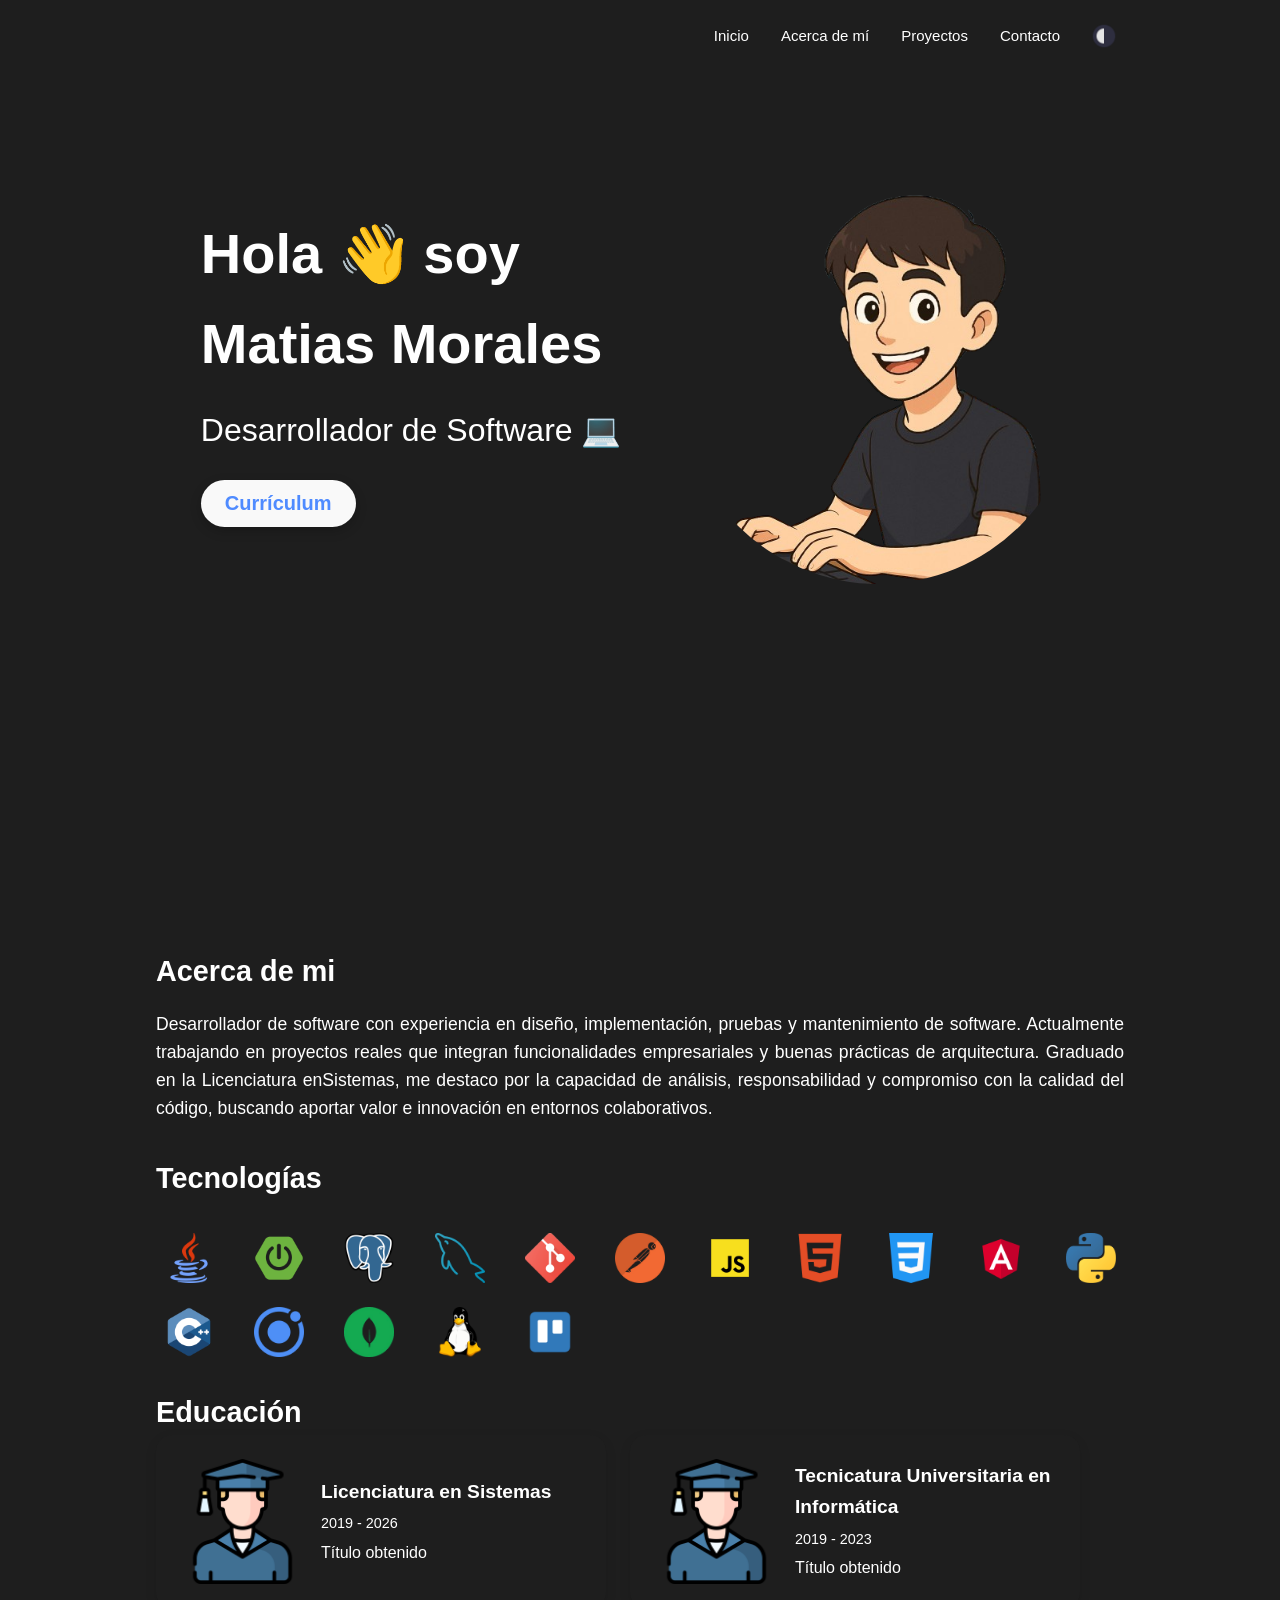
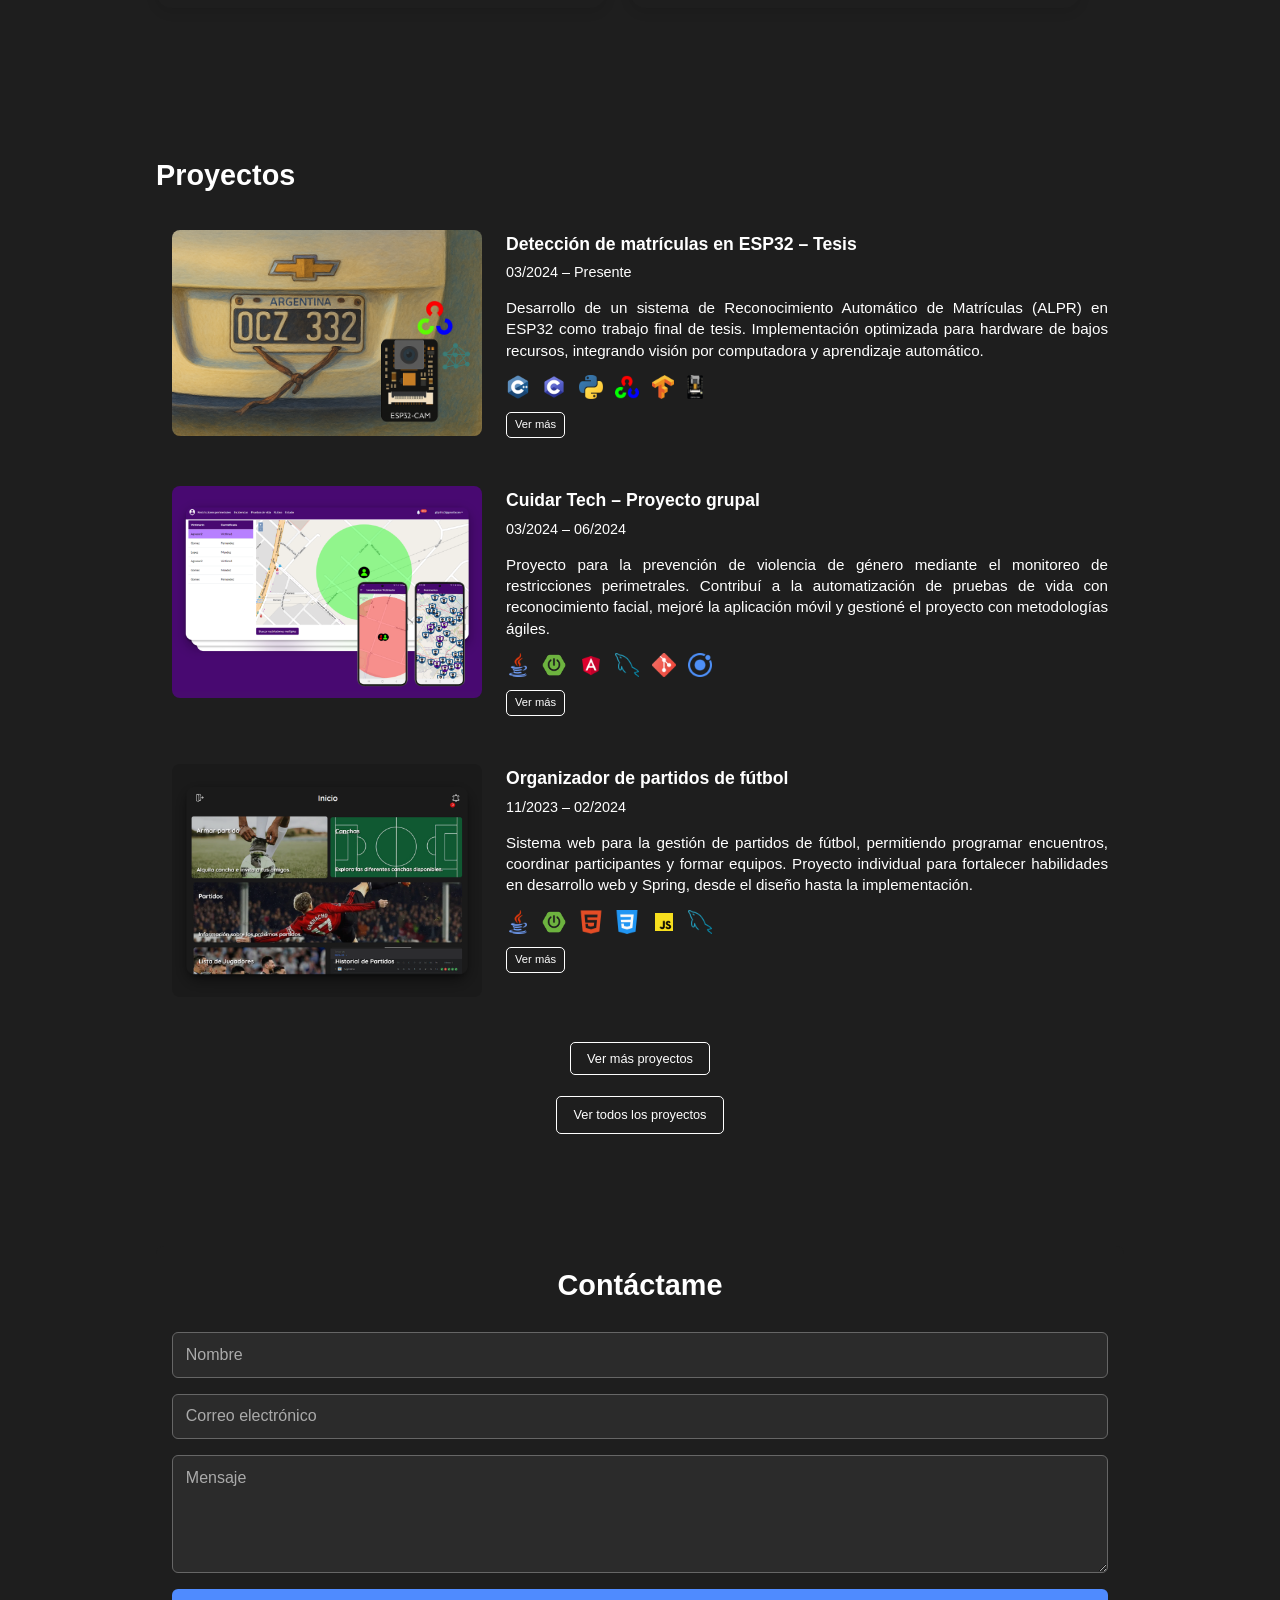
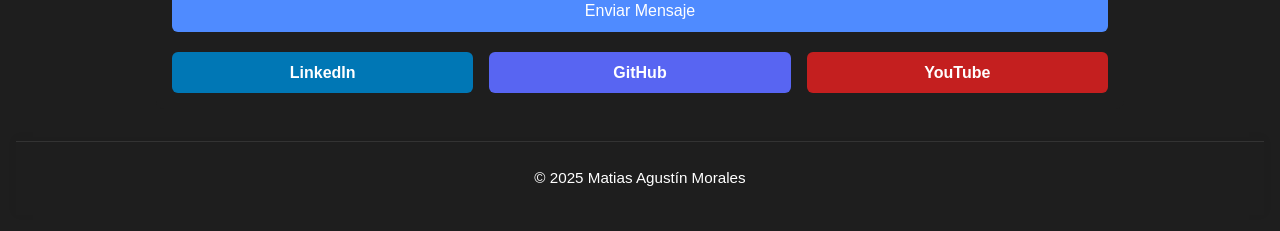
<file: index.html>
<html lang="es">

<head>
  <meta charset="UTF-8" />
  <meta name="viewport" content="width=device-width, initial-scale=1.0" />
  <title>Matias Morales</title>
  <link rel="icon" href="img/terminal.png" type="image/png">
  <link rel="stylesheet" href="styles.css" />
</head>

<body>
  <div class="container">
    <div class="main">
      <header>
        <button class="hamburger" id="hamburger-btn">&#9776;</button>
        <nav class="nav-links" id="nav">
          <a href="#">Inicio</a>
          <a href="#about">Acerca de mí</a>
          <a href="#proyectos">Proyectos</a>
          <a href="#contacto">Contacto</a>
          <button id="theme-toggle">
            <img id="theme-icon" src="https://matiasm12.github.io/Matias.github.io/img/modo-claro.png"
              alt="Icono de tema" />
          </button>
        </nav>
      </header>

      <section class="hero">
        <div class="hero-text">
          <h1>Hola 👋 soy <br />Matias Morales</h1>
          <h2>Desarrollador de Software 💻</h2>
          <a href="https://matiasm12.github.io/Matias.github.io/cv/matias-morales-cv.pdf" target="_blank"
            rel="noopener noreferrer">
            <button class="btn">Currículum</button>
          </a>
        </div>
        <img src="https://matiasm12.github.io/Matias.github.io/img/perfil.png" alt="Foto de perfil" />
      </section>
    </div>

    <div class="about" id="about">
      <section id="acerca">
        <h2>Acerca de mi</h2>
        <p>
          Desarrollador de software con experiencia en diseño, implementación, pruebas y mantenimiento de software. Actualmente trabajando en proyectos reales que integran funcionalidades empresariales y buenas prácticas de arquitectura. Graduado en la Licenciatura enSistemas, me destaco por la capacidad de análisis, responsabilidad y compromiso con la calidad del código, buscando aportar valor e innovación en entornos colaborativos.
        </p>
      </section>

      <section class="tecnologias">
        <h2>Tecnologías</h2>
        <div class="icons">
          <img src="https://matiasm12.github.io/Matias.github.io/img/java.png" alt="Java" title="Java" />
          <img src="https://matiasm12.github.io/Matias.github.io/img/spring-boot.webp" alt="Spring Boot"
            title="Spring Boot" />
          <img src="https://matiasm12.github.io/Matias.github.io/img/postgre.png" alt="PostgreSQL" title="PostgreSQL" />
          <img src="https://matiasm12.github.io/Matias.github.io/img/mysql.png" alt="MySQL" title="MySQL" />
          <img src="https://matiasm12.github.io/Matias.github.io/img/git.png" alt="Git" title="Git" />
          <img src="https://matiasm12.github.io/Matias.github.io/img/postman.webp" alt="Postman" title="Postman" />
          <img src="https://matiasm12.github.io/Matias.github.io/img/javascript.png" alt="JavaScript"
            title="JavaScript" />
          <img src="https://matiasm12.github.io/Matias.github.io/img/html.webp" alt="HTML" title="HTML" />
          <img src="https://matiasm12.github.io/Matias.github.io/img/css.png" alt="CSS" title="CSS" />
          <img src="https://matiasm12.github.io/Matias.github.io/img/angular.png" alt="Angular" title="Angular" />
          <img src="https://matiasm12.github.io/Matias.github.io/img/python.png" alt="Python" title="Python" />
          <img src="https://matiasm12.github.io/Matias.github.io/img/cpp.png" alt="C++" title="C++" />
          <img src="https://matiasm12.github.io/Matias.github.io/img/ionic.webp" alt="Ionic" title="Ionic" />
          <img src="https://matiasm12.github.io/Matias.github.io/img/mongodb.png" alt="MongoDB" title="MongoDB" />
          <img src="https://matiasm12.github.io/Matias.github.io/img/linux.png" alt="Linux" title="Linux" />
          <img src="https://matiasm12.github.io/Matias.github.io/img/trello.webp" alt="Trello" title="Trello" />
        </div>
      </section>

      <section class="educacion">
        <h2>Educación</h2>
        <div class="edu-container">
          <div class="edu-card">
            <img src="https://matiasm12.github.io/Matias.github.io/img/graduado.png" alt="Graduado"
              class="edu-icon" />
            <div class="edu-content">
              <h3>Licenciatura en Sistemas</h3>
              <span class="edu-fecha">2019 - 2026</span>
              <p>Título obtenido</p>
            </div>
          </div>

          <div class="edu-card">
            <img src="https://matiasm12.github.io/Matias.github.io/img/graduado.png" alt="Graduado" class="edu-icon" />
            <div class="edu-content">
              <h3>Tecnicatura Universitaria en Informática</h3>
              <span class="edu-fecha">2019 - 2023</span>
              <p>Título obtenido</p>
            </div>
          </div>
        </div>
      </section>
    </div>

    <section class="proyectos" id="proyectos">
      <h2>Proyectos</h2>

      <div class="proyecto-card">
        <img src="https://matiasm12.github.io/Matias.github.io/img/tesis.png" alt="Detección de matrículas"
          class="proyecto-img" />
        <div class="proyecto-info">
          <h3>Detección de matrículas en ESP32 – Tesis</h3>
          <span class="proyecto-fecha">03/2024 – Presente</span>
          <p>
            Desarrollo de un sistema de Reconocimiento Automático de Matrículas (ALPR) en ESP32 como trabajo final de
            tesis. Implementación optimizada para hardware de bajos recursos, integrando visión por computadora y
            aprendizaje automático.
          </p>
          <div class="proyecto-icons">
            <img src="https://matiasm12.github.io/Matias.github.io/img/cpp.png" alt="C" title="C" />
            <img src="https://matiasm12.github.io/Matias.github.io/img/c.png" alt="C++" title="C++" />
            <img src="https://matiasm12.github.io/Matias.github.io/img/python.png" alt="Python" title="Python" />
            <img src="https://matiasm12.github.io/Matias.github.io/img/opencv.webp" alt="OpenCV" title="OpenCV" />
            <img src="https://matiasm12.github.io/Matias.github.io/img/tensorflow.png" alt="TensorFlow"
              title="TensorFlow" />
            <img src="https://matiasm12.github.io/Matias.github.io/img/esp32.png" alt="ESP32" title="ESP32" />
          </div>
          <a href="https://github.com/MatiasM12/Reconocimiento-de-Matriculas-con-Edge-Computing-ESP32"
            class="btn-vermas" target="_blank">Ver más</a>
        </div>
      </div>

      <div class="proyecto-card">
        <img src="https://matiasm12.github.io/Matias.github.io/img/cuidar-tech.png" alt="Cuidar Tech"
          class="proyecto-img" />
        <div class="proyecto-info">
          <h3>Cuidar Tech – Proyecto grupal</h3>
          <span class="proyecto-fecha">03/2024 – 06/2024</span>
          <p>
            Proyecto para la prevención de violencia de género mediante el monitoreo de restricciones perimetrales.
            Contribuí a la automatización de pruebas de vida con reconocimiento facial, mejoré la aplicación móvil y
            gestioné el proyecto con metodologías ágiles.
          </p>
          <div class="proyecto-icons">
            <img src="https://matiasm12.github.io/Matias.github.io/img/java.png" alt="Java" />
            <img src="https://matiasm12.github.io/Matias.github.io/img/spring-boot.webp" alt="Spring Boot"
              title="Spring Boot" />
            <img src="https://matiasm12.github.io/Matias.github.io/img/angular.png" alt="Angular" title="Angular" />
            <img src="https://matiasm12.github.io/Matias.github.io/img/mysql.png" alt="MySQL" title="MySQL" />
            <img src="https://matiasm12.github.io/Matias.github.io/img/git.png" alt="Git" title="Git" />
            <img src="https://matiasm12.github.io/Matias.github.io/img/ionic.webp" alt="Ionic" title="Ionic" />
          </div>
          <a href="https://github.com/MatiasM12/Cuidar-Tech-Frontend" class="btn-vermas" target="_blank">Ver más</a>
        </div>
      </div>

      <div class="proyecto-card">
        <img src="https://matiasm12.github.io/Matias.github.io/img/futbol.png" alt="Organizador de fútbol"
          class="proyecto-img" />
        <div class="proyecto-info">
          <h3>Organizador de partidos de fútbol</h3>
          <span class="proyecto-fecha">11/2023 – 02/2024</span>
          <p>
            Sistema web para la gestión de partidos de fútbol, permitiendo programar encuentros, coordinar participantes
            y formar equipos. Proyecto individual para fortalecer habilidades en desarrollo web y Spring, desde el
            diseño hasta la implementación.
          </p>
          <div class="proyecto-icons">
            <img src="https://matiasm12.github.io/Matias.github.io/img/java.png" alt="Java" title="Java" />
            <img src="https://matiasm12.github.io/Matias.github.io/img/spring-boot.webp" alt="Spring" title="Spring" />
            <img src="https://matiasm12.github.io/Matias.github.io/img/html.webp" alt="HTML" title="HTML" />
            <img src="https://matiasm12.github.io/Matias.github.io/img/css.png" alt="CSS" title="CSS" />
            <img src="https://matiasm12.github.io/Matias.github.io/img/javascript.png" alt="JavaScript"
              title="JavaScript" />
            <img src="https://matiasm12.github.io/Matias.github.io/img/mysql.png" alt="MySQL" title="MySQL" />
          </div>
          <a href="https://github.com/MatiasM12/Organizador-de-Futbol" class="btn-vermas" target="_blank">Ver más</a>
        </div>
      </div>
      <div class="proyectos-extra" style="display: none;">
        <div class="proyecto-card">
          <img src="https://matiasm12.github.io/Matias.github.io/img/reconocimiento-facial.png"
            alt="Reconocimiento Facial y Análisis de Expresiones" class="proyecto-img" />
          <div class="proyecto-info">
            <h3>Reconocimiento Facial y Análisis de Expresiones</h3>
            <span class="proyecto-fecha">03/2024 – 06/2024</span>
            <p>
              Este proyecto implementa avanzadas técnicas de reconocimiento facial y análisis de expresiones para
              identificar y verificar rostros en imágenes, así como para detectar diversas expresiones faciales, como
              sonrisas o ojos abiertos.
            </p>
            <div class="proyecto-icons">
              <img src="https://matiasm12.github.io/Matias.github.io/img/python.png" alt="Java" />
              <img src="https://matiasm12.github.io/Matias.github.io/img/opencv.webp" alt="OpenCV" title="OpenCV" />
            </div>
            <a href="https://github.com/MatiasM12/Reconocimiento-Facial-y-Analisis-de-Expresiones" class="btn-vermas"
              target="_blank">Ver más</a>
          </div>
        </div>
        <div class="proyecto-card">
          <img src="https://matiasm12.github.io/Matias.github.io/img/proyecto-icarus.png"
            alt="Sistema de Planificación y Seguimiento de Operaciones de Vuelo" class="proyecto-img" />
          <div class="proyecto-info">
            <h3>Sistema de Planificación y Seguimiento de Operaciones de Vuelo</h3>
            <span class="proyecto-fecha">03/2022 – 06/2022</span>
            <p>
              Este proyecto tiene como objetivo optimizar la gestión operativa de vuelos, asegurando eficiencia,
              trazabilidad y cumplimiento con los más altos estándares de seguridad aeronáutica, así como con normativas
              internas.
            </p>
            <div class="proyecto-icons">
              <img src="https://matiasm12.github.io/Matias.github.io/img/javascript.png" alt="JavaScript"
                title="JavaScript" />
              <img src="https://matiasm12.github.io/Matias.github.io/img/html.webp" alt="HTML" title="HTML" />
              <img src="https://matiasm12.github.io/Matias.github.io/img/css.png" alt="CSS" title="CSS" />
              <img src="https://matiasm12.github.io/Matias.github.io/img/git.png" alt="Git" title="Git" />
              <img src="https://matiasm12.github.io/Matias.github.io/img/postman.webp" alt="Postman" title="Postman" />
            </div>
            <a href="https://github.com/MatiasM12/Proyecto-Icarus?tab=readme-ov-file" class="btn-vermas"
              target="_blank">Ver más</a>
          </div>
        </div>
        <div class="proyecto-card">
          <img src="https://matiasm12.github.io/Matias.github.io/img/kiosco.png" alt="Kiosco Virtual"
            class="proyecto-img" />
          <div class="proyecto-info">
            <h3>Kiosco Virtual</h3>
            <span class="proyecto-fecha">07/2023 – 02/2024</span>
            <p>
              Este proyecto implementa una plataforma de kiosco virtual intuitiva, diseñada para que los usuarios puedan
              explorar productos, buscarlos por categorías y acceder a sus detalles de forma sencilla. Además, incluye
              un panel de administración personalizado que permite a los administradores gestionar eficientemente la
              base de datos de productos, con funcionalidades para agregar, editar y eliminar artículos.
            </p>
            <div class="proyecto-icons">
              <img src="https://matiasm12.github.io/Matias.github.io/img/java.png" alt="Java" />
              <img src="https://matiasm12.github.io/Matias.github.io/img/spring-boot.webp" alt="Spring Boot"
                title="Spring Boot" />
              <img src="https://matiasm12.github.io/Matias.github.io/img/postgre.png" alt="PostgreSQL"
                title="PostgreSQL" />
              <img src="https://matiasm12.github.io/Matias.github.io/img/javascript.png" alt="JavaScript"
                title="JavaScript" />
              <img src="https://matiasm12.github.io/Matias.github.io/img/html.webp" alt="HTML" title="HTML" />
              <img src="https://matiasm12.github.io/Matias.github.io/img/css.png" alt="CSS" title="CSS" />
              <img src="https://matiasm12.github.io/Matias.github.io/img/git.png" alt="Git" title="Git" />
              <img src="https://matiasm12.github.io/Matias.github.io/img/postman.webp" alt="Postman" title="Postman" />
            </div>
            <a href="https://github.com/MatiasM12/Mi-Kiosco?tab=readme-ov-file" class="btn-vermas" target="_blank">Ver
              más</a>
          </div>
        </div>
        <!-- Agregá más proyectos ocultos acá -->
      </div>
      <div class="proyectos-footer">
        <button class="btn-vermas btn-ver-todos" onclick="mostrarMasProyectos()">Ver más proyectos</button>
      </div>
      <div class="proyectos-footer">
        <a href="https://github.com/MatiasM12?tab=repositories" class="btn-vermas btn-ver-todos" target="_blank">Ver
          todos los proyectos</a>
      </div>
    </section>

    <section class="contacto" id="contacto">
      <h2>Contáctame</h2>
      <form id="formulario" class="formulario">
        <input type="text" id="nombre" name="nombre" placeholder="Nombre" required />
        <input type="email" id="email" name="email" placeholder="Correo electrónico" required />
        <textarea id="mensaje" name="mensaje" placeholder="Mensaje" rows="5" required></textarea>
        <button type="submit">Enviar Mensaje</button>
      </form>
      <div class="redes">
        <a href="https://www.linkedin.com/in/matiasmorales2000/" class="linkedin">LinkedIn</a>
        <a href="https://github.com/MatiasM12" class="github">GitHub</a>
        <a href="https://www.youtube.com/@matymm12" class="youtube">YouTube</a>
      </div>
    </section>
  </div>

  <footer>
    <p>&copy; 2025 Matias Agustín Morales</p>
  </footer>

</body>
<script src="script.js"></script>
<script src="https://cdn.emailjs.com/dist/email.min.js"></script>
<script>
  emailjs.init("Zfcx-6wRf_tLxCl8C");

  document.getElementById("formulario").addEventListener("submit", function (event) {
    event.preventDefault();

    var templateParams = {
      name: document.getElementById("nombre").value,
      email: document.getElementById("email").value,
      message: document.getElementById("mensaje").value
    };

    emailjs.send('service_yfduyac', 'template_81px854', templateParams)
      .then(function (response) {
        console.log("Correo electrónico enviado con éxito", response);
        alert('Mensaje enviado con éxito ✅');
      }, function (error) {
        console.log("Error al enviar el correo electrónico", error);
        alert("Error al enviar el mensaje ❌");
      });
  });

  function mostrarMasProyectos() {
    const extra = document.querySelector('.proyectos-extra');
    const btn = document.querySelector('.btn-ver-todos');

    if (extra.style.display === "none") {
      extra.style.display = "block";
      btn.textContent = "Ver menos proyectos";
    } else {
      extra.style.display = "none";
      btn.textContent = "Ver más proyectos";
    }
  }
</script>

</html>
</file>
<file: styles.css>
/* Variables para los colores */
:root {
  --bg-light: #f9f9f9;          
  --bg-dark: #1e1e1e;
  --text-light: #111;           
  --text-dark: #fff;
  --primary-light: #4f8bff;
  --primary-dark: #4f8bff;
  --secondary-dark: #2b2b2b;
  --footer-bg-dark: #1e1e1e;
  --footer-bg-light: #eaeaea;    
  }

  /* Estilo base */
  * {
    box-sizing: border-box;
    margin: 0;
    padding: 0;
    font-family: 'Inter', sans-serif;
  }
  
  .main{
    min-height: 100vh;
  }

  /* Cuerpo */
  body {
    background-color: var(--bg-dark); 
    color: var(--text-dark); 
    line-height: 1.6;
    padding: 1rem;
    transition: background-color 0.3s, color 0.3s;
  }
  
  body.light-theme {
    background-color: var(--bg-light); 
    color: var(--text-light); 
  }
  
  body.dark-theme {
    background-color: var(--bg-dark); 
    color: var(--text-dark);
  }
  
  /* Contenedor */
  .container {
    max-width: 1000px;
    margin: auto;
    padding: 0 1rem;
  }
  
  /* Header */
  header {
    display: flex;
    justify-content: flex-end;
    align-items: center;
    position: relative;
  }

  /* Navegación */
  .nav-links {
    display: flex;
    gap: 1rem;
  }

  .nav-links a {
    background-color: transparent;
    border: none;
    font-size: 15px;
    cursor: pointer;
    padding: 0.5rem;
    text-decoration: none;
    color: inherit;
  }

  .nav-links a:hover {
    color: var(--primary-light);
  }

  /* Botones */
  button {
    background-color: transparent;
    border: none;
    font-size: 20px;
    cursor: pointer;
  }

  #theme-icon {
    width: 30px;
    height: 30px;
    object-fit: contain;
  }

  #theme-toggle {
    padding: 5px;
    background: transparent;
    border: none;
    cursor: pointer;
  }

  /* Menú hamburguesa */
  .hamburger {
    display: none;
    font-size: 25px;
    background-color: transparent;
    color: inherit;
    border: none;
    cursor: pointer;
    position: absolute;
    top: 30px;
    left: 5px;
  }
  
  /* Hero */
  .hero {
    display: flex;
    flex-direction: row;
    align-items: center;
    justify-content: space-around;
    text-align: left;
    padding: 4rem 1rem;
    border-radius: 1rem;
    color: var(--text-dark);  
    margin-top: 2rem;
  }
  
  body.light-theme .hero {
    color: var(--text-light); 
  }
  
  body.dark-theme .hero {
    color: var(--text-dark); 
  }
  
  .hero h1 {
    font-size: 3.5rem;
    margin-bottom: 1rem;
  }
  
  .hero h2 {
    font-size: 2rem;
    font-weight: 300;
  }
  
  .hero .btn {
    margin-top: 1.5rem;
    background-color: var(--bg-light);
    color: var(--primary-light);
    font-weight: bold;
    padding: 0.75rem 1.5rem;
    border: none;
    border-radius: 999px;
    cursor: pointer;
    box-shadow: 0 4px 12px rgba(0, 0, 0, 0.2);
  }
  
  .hero img {
    width: 400px;
    height: auto;
    margin-top: 2rem;
    border-radius: 50%;
    object-fit: cover;
  }
  
  /* Botón principal */
  .btn {
    margin-top: 1rem;
    background-color: var(--primary-light);
    padding: 0.5rem 1rem;
    color: var(--text-light);
    border: none;
    border-radius: 5px;
    cursor: pointer;
  }

  /* Sección */
  section {
    max-width: 1000px;
    margin: 2rem auto;
  }
  section h2{
    font-size: 1.8rem;
  }
  
  /* Acerca de mi*/
  #acerca {
    margin-bottom: 2rem;
    text-align: justify;
  }
  
  #acerca h2 {
    margin-bottom: 1rem;
    color: var(--text-primary); 
  }
  
  #acerca p {
    font-size: 1.1rem;
    line-height: 1.6;
    color: var(--text-secondary);
    margin: 0 auto;
  }

  /* Tecnologias */
  .tecnologias h2 {
    margin-bottom: 2rem;
  }
  
  .icons {
    display: grid;
    grid-template-columns: repeat(auto-fit, minmax(60px, 1fr));
    gap: 1.5rem;
    justify-items: center;
    max-width: 1000px;
    margin: 0 auto;
    margin-bottom: 2rem;
  }
  
  .icons img {
    width: 50px;
    height: 50px;
    object-fit: contain;
    transition: transform 0.2s ease, filter 0.2s ease;
    cursor: pointer;
  }
  
  .icons img:hover {
    transform: scale(1.1);
    filter: drop-shadow(0 0 10px rgba(79, 139, 255, 0.5));
  }
  
  /* Educacion */
  .edu-container {
    display: flex;
    flex-direction: row;
    gap: 1.5rem;
    max-width: 1000px;
    margin: 0 auto;
    flex-wrap: wrap;
    margin-bottom: 9rem;
  }
  
  .edu-card {
    display: flex;
    flex-direction: row;
    align-items: center;
    background-color: var(--card-bg, #fff);
    border-radius: 1rem;
    padding: 1.5rem;
    box-shadow: 0 4px 12px rgba(0,0,0,0.1);
    color: var(--text-dark);
    transition: transform 0.2s;
    width: 100%;
    max-width: 450px;
    gap: 1rem;
  }
  
  .edu-icon {
    width: 125px;
    height: 125px;
    flex-shrink: 0;
    filter: var(--icon-filter);
  }
  
  .edu-content {
    display: flex;
    flex-direction: column;
  }
  
  body.light-theme .edu-card {
    background-color: var(--bg-light);
    color: var(--text-light);
  }
  
  body.dark-theme .edu-card {
    background-color: var(--bg-dark);
    color: var(--text-dark);
  }
  
  .edu-card:hover {
    transform: translateY(-5px);
  }
  
  .edu-card h3 {
    font-size: 1.2rem;
    margin-bottom: 0.3rem;
  }
  
  .edu-fecha {
    font-size: 0.9rem;
    color: var(--text-secondary);
    margin-bottom: 0.3rem;
  }
  
  .edu-card p {
    margin: 0;
    font-size: 1rem;
  }

  /* Proyecto */
  .proyecto {
    display: flex;
    flex-direction: column;
    background: var(--secondary-dark);
    margin: 1rem 0;
    border-radius: 8px;
    overflow: hidden;
  }
  
  .proyectos {
    max-width: 1000px;
    margin: 0 auto;
    padding-bottom: 5rem;
  }
  
  .proyectos h2 {
    margin-bottom: 1rem;
    font-size: 1.8rem;
  }
  
  .proyecto-card {
    display: flex;
    gap: 1.5rem;
    margin-bottom: 1rem;
    padding: 1rem;
    border-radius: 0.8rem;
    align-items: flex-start;
    transition: transform 0.3s ease, box-shadow 0.3s ease;
  }
  
  .proyecto-card:hover {
    transform: translateY(-5px); 
    box-shadow: 0 8px 20px rgba(0, 0, 0, 0.2); 
  }
  
  .proyecto-img {
    width: 310px;
    height: auto;
    object-fit: cover;
    background: #fff;
    border-radius: 0.5rem;
    flex-shrink: 0;
  }
  
  .proyecto-info {
    flex: 1;
  }
  
  .proyecto-info h3 {
    font-size: 1.1rem;
    font-weight: bold;
    margin: 0;
  }
  
  .proyecto-fecha {
    display: block;
    font-size: 0.9rem;
    margin: 0.2rem 0 0.8rem;
    color: var(--text-secondary);
  }
  
  .proyecto-info p {
    font-size: 0.95rem;
    line-height: 1.4;
    margin-bottom: 0.8rem;
    text-align: justify;
  }
  
  .proyecto-icons img {
    width: auto;
    height: 24px;
    margin-right: 0.5rem;
    vertical-align: middle;
  }
  
  .btn-vermas {
    display: inline-block;
    margin-top: 0.8rem;
    padding: 0.2rem 0.5rem;
    font-size: 0.7rem;
    font-weight: 500;
    text-decoration: none;
    border: 1px solid var(--text-dark);
    color: var(--text-dark);
    border-radius: 5px;
    background: transparent;
    transition: all 0.3s ease;
  }
  
  body.light-theme .btn-vermas {
    border-color: var(--text-light);
    color: var(--text-light);
  }
  
  .btn-vermas:hover {
    background-color: rgba(0, 0, 0, 0.05);
  }
  
  body.light-theme .btn-vermas:hover {
    background-color: rgba(0, 0, 0, 0.05);
  }
  
  body.dark-theme .btn-vermas:hover {
    background-color: rgba(255, 255, 255, 0.1);
  }
  
  .proyectos-footer {
    text-align: center;
    margin-top: 0.5rem;
  }
  
  .btn-ver-todos {
    font-size: 0.8rem;
    padding: 0.5rem 1rem;
  }
  
  /* Formulario */
  .contacto {
    padding: 1rem;
    border-radius: 8px;
    margin: 2rem auto;
    background-color: var(--bg-light);
    color: var(--text-light);
    transition: background-color 0.3s ease, color 0.3s ease;
  }
  
  body.dark-theme .contacto {
    background-color: var(--bg-dark);
    color: var(--text-dark);
  }
  
  .contacto h2 {
    text-align: center;
    font-size: 1.8rem;
    margin-bottom: 1.5rem;
    color: inherit;
  }
  
  .formulario {
    display: flex;
    flex-direction: column;
    gap: 1rem;
  }
  
  .formulario input,
  .formulario textarea {
    background-color: var(--footer-bg-light);
    border: 1px solid #ccc;
    border-radius: 6px;
    padding: 0.8rem;
    color: var(--text-light);
    font-size: 1rem;
    outline: none;
    transition: background-color 0.3s ease, color 0.3s ease, border 0.3s ease;
  }
  
  body.dark-theme .formulario input,
  body.dark-theme .formulario textarea {
    background-color: var(--secondary-dark);
    border-color: #666;
    color: var(--text-dark);
  }
  
  .formulario input::placeholder,
  .formulario textarea::placeholder {
    color: #666;
  }
  
  body.dark-theme .formulario input::placeholder,
  body.dark-theme .formulario textarea::placeholder {
    color: #aaa;
  }
  
  .formulario button {
    background-color: var(--primary-light);
    color: #fff;
    border: none;
    border-radius: 6px;
    padding: 0.8rem;
    margin-bottom: 1.2rem;
    font-size: 1rem;
    cursor: pointer;
    transition: background-color 0.3s ease, transform 0.2s ease;
  }
  
  .formulario button:hover {
    transform: scale(1.03);
  }
  
  .redes {
    display: flex;
    flex-wrap: wrap; 
    justify-content: space-between;
    gap: 1rem;
  }
  
  .redes a {
    flex: 1 1 30%; 
    min-width: 100px;
    text-align: center;
    padding: 0.5rem;
    border-radius: 6px;
    font-weight: bold;
    text-decoration: none;
    color: #fff;
    box-sizing: border-box;
  }
  
  .redes a.linkedin {
    background-color: #0077b5;
  }
  
  .redes a.github {
    background-color: #5865f2;
  }
  
  .redes a.youtube {
    background-color: #c41f1f;
  }
  
  
  
  /* Footer */
  footer {
    text-align: center;
    padding: 1rem 1rem;
    background-color: var(--footer-bg-light);
    color: var(--text-light);
    margin-top: 2rem;
    font-size: 0.95rem;
    transition: background-color 0.3s ease, color 0.3s ease;
    box-shadow: 0 -2px 10px rgba(0, 0, 0, 0.05);
  }
  
  body.dark-theme footer {
    background-color: var(--footer-bg-dark);
    color: var(--text-dark);
    border-top: 1px solid #333;
  }
  
  footer a {
    color: var(--primary-light);
    text-decoration: none;
    font-weight: 500;
    transition: color 0.3s ease, text-decoration 0.3s ease;
  }
  
  footer a:hover {
    color: var(--primary-dark);
    text-decoration: underline;
  }
  
  footer p {
    margin: 0.5rem 0;
  }
  
  
/* Media Queries - Mobile first (máx. 768px) */
@media (max-width: 768px) {
  * {
    margin: 0;
    padding: 0;
    box-sizing: border-box;
  }
  
  html, body {
    width: 100%;
    overflow-x: hidden;
  }
  
  body {
    font-size: 14px;
    padding: 0 1rem;
    overflow-x: hidden;
  }

  .nav-links {
    display: none;
    flex-direction: column;
    gap: 1.5rem;
    position: absolute;
    top: 60px;
    right: 0;
    background-color: var(--bg-dark); 
    width: 100%;
    height: calc(100vh - 60px);
    align-items: center;
    justify-content: center;
    padding: 2rem;
    transition: all 0.3s ease-in-out;
    z-index: 999;
    
  }

  body.light-theme .nav-links {
    background-color: var(--bg-light);
  }

  .nav-links.active {
    display: flex;
  }

  .hamburger {
    display: block;
  }

  .container {
    max-width: auto;
  }

  header {
    flex-direction: column;
    align-items: center;
    padding: 1rem 0;
  }

  .hero {
    flex-direction: column;
    text-align: center;
    justify-content: center;
    align-items: center;
    padding: 1rem 1rem;
  }

  .hero h1 {
    font-size: 2.5rem;
  }

  .hero h2 {
    font-size: 1.3rem;
  }

  .hero-text {
    padding: 0;
    width: 100%;
  }

  .hero img {
    margin: 1.5rem auto 0;
    max-width: 100%;
    height: auto;
    display: block;
  }

  section {
    max-width: auto;
  }

  #acerca h2,
  .proyectos h2, 
  .tecnologias h2,
  .educacion h2  {
    text-align: center;
    font-size: 1.5rem;
    margin-bottom: 1rem;
    
    margin-top: 3rem;
  }

  .edu-container {
    margin-bottom: 5rem;
  }

  .edu-icon {
    width: 90px;
    height: 90px;
  }

  .educacion h3{
   font-size: 15px;
  }

  .proyectos {
    padding-bottom: 1rem;
  }

  .proyecto-card {
    flex-direction: column;
    align-items: center;
    text-align: center;
    padding: 1rem;
    gap: 1rem;
  }

  .proyecto-img {
    width: 100%;
  }

  .proyecto-info {
    width: 100%;
  }

  .proyecto-icons {
    justify-content: center;
    flex-wrap: wrap;
    gap: 0.5rem;
  }

  .proyecto-icons img {
    height: 24px;
  }
  
  .contacto {
    max-width: auto;
  }

  .redes a {
    flex: 1 1 100%; 
  }

  footer {
    text-align: center;
    padding: 1rem;
  }
}
</file>
